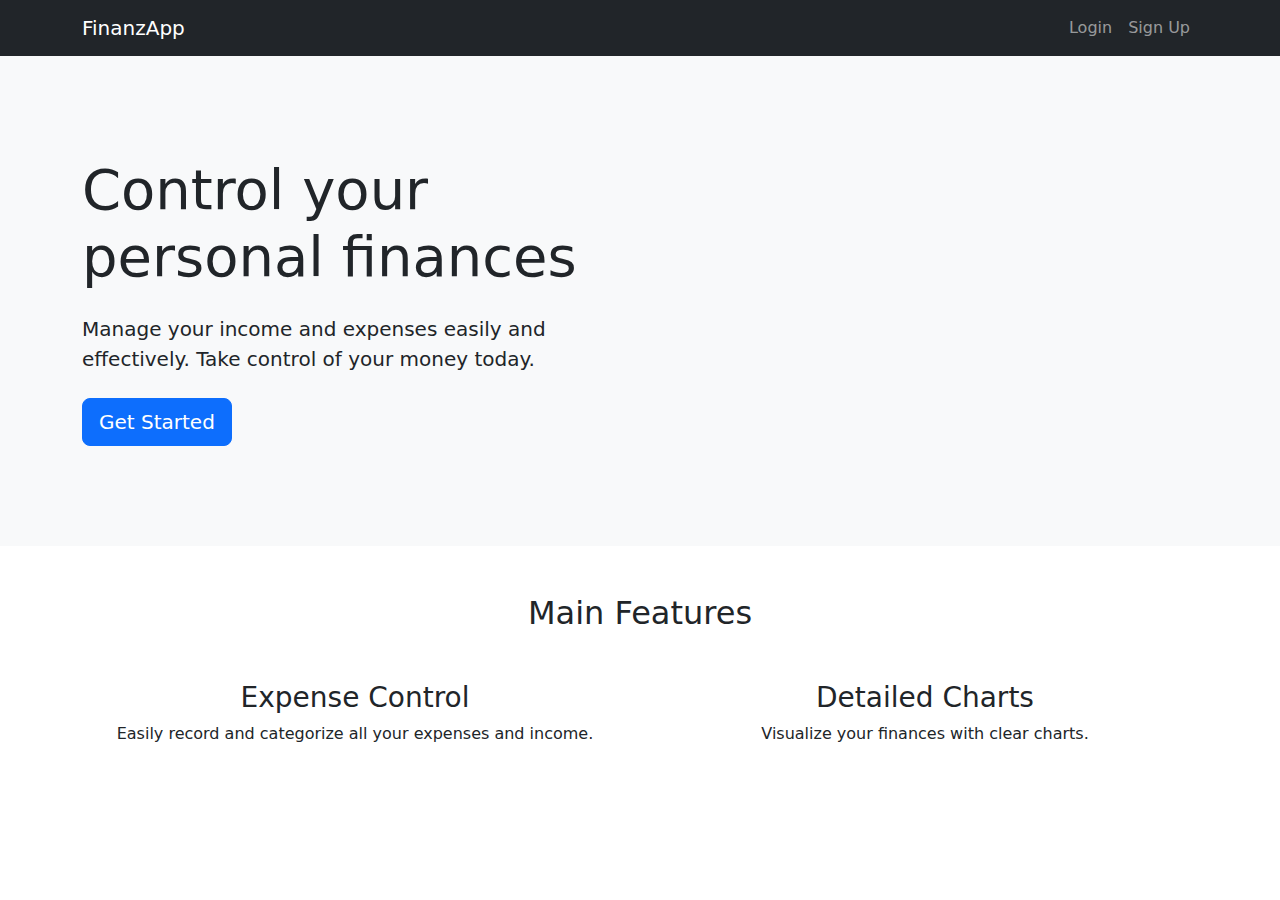
<file: templates/index.html>
<!DOCTYPE html>
<html lang="en">
<head>
    <meta charset="UTF-8">
    <meta name="viewport" content="width=device-width, initial-scale=1.0">
    <title>FinanzApp - Manage Your Personal Finances</title>
    <link href="https://cdn.jsdelivr.net/npm/bootstrap@5.1.3/dist/css/bootstrap.min.css" rel="stylesheet">
    <style>
        .hero {
            background-color: #f8f9fa;
            padding: 100px 0;
        }
        .feature-icon {
            font-size: 3rem;
            margin-bottom: 1rem;
            color: #0d6efd;
        }
    </style>
</head>
<body>
    <!-- Navbar -->
    <nav class="navbar navbar-expand-lg navbar-dark bg-dark">
        <div class="container">
            <a class="navbar-brand" href="/">FinanzApp</a>
            <button class="navbar-toggler" type="button" data-bs-toggle="collapse" data-bs-target="#navbarNav">
                <span class="navbar-toggler-icon"></span>
            </button>
            <div class="collapse navbar-collapse" id="navbarNav">
                <ul class="navbar-nav ms-auto">
                    <li class="nav-item">
                        <a class="nav-link" href="login">Login</a>
                    </li>
                    <li class="nav-item">
                        <a class="nav-link btn btn-primary" href="register">Sign Up</a>
                    </li>
                </ul>
            </div>
        </div>
    </nav>

    <!-- Hero Section -->
    <section class="hero">
        <div class="container">
            <div class="row align-items-center">
                <div class="col-lg-6">
                    <h1 class="display-4 mb-4">Control your personal finances</h1>
                    <p class="lead mb-4">Manage your income and expenses easily and effectively. Take control of your money today.</p>
                    <a href="register" class="btn btn-primary btn-lg">Get Started</a>
                </div>
            </div>
        </div>
    </section>

    <!-- Features Section -->
    <section class="py-5">
        <div class="container">
            <h2 class="text-center mb-5">Main Features</h2>
            <div class="row">
                <div class="col-md-6 text-center mb-6">
                    <i class="bi bi-graph-up feature-icon"></i>
                    <h3>Expense Control</h3>
                    <p>Easily record and categorize all your expenses and income.</p>
                </div>
                <div class="col-md-6 text-center mb-6">
                    <i class="bi bi-pie-chart feature-icon"></i>
                    <h3>Detailed Charts</h3>
                    <p>Visualize your finances with clear charts.</p>
                </div>
            </div>
        </div>
    </section>

    <script src="https://cdn.jsdelivr.net/npm/bootstrap@5.1.3/dist/js/bootstrap.bundle.min.js"></script>
</body>
</html>
</file>
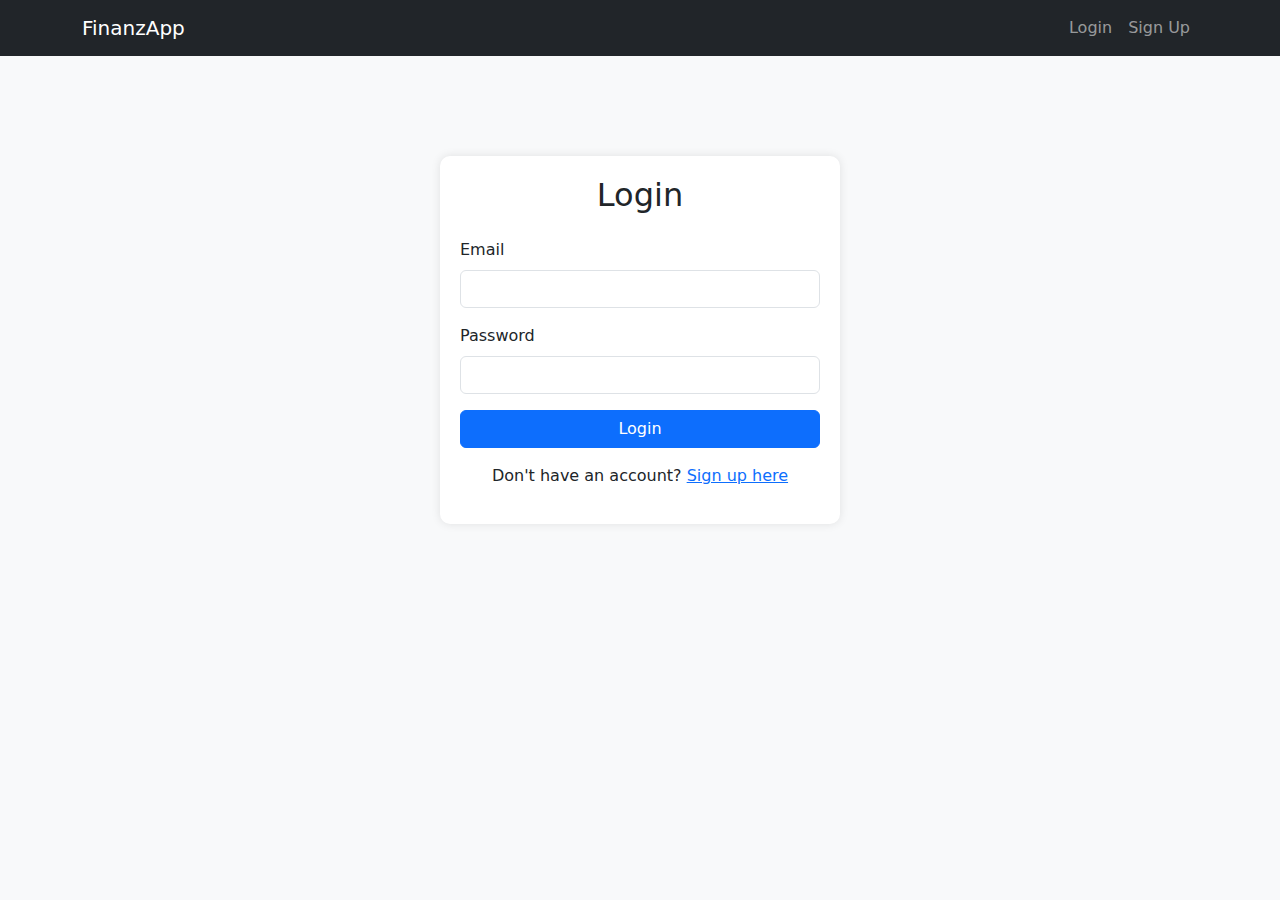
<file: templates/login.html>
<!DOCTYPE html>
<html lang="en">
<head>
    <meta charset="UTF-8">
    <meta name="viewport" content="width=device-width, initial-scale=1.0">
    <title>FinanzApp - Manage Your Personal Finances</title>
    <link href="https://cdn.jsdelivr.net/npm/bootstrap@5.1.3/dist/css/bootstrap.min.css" rel="stylesheet">
    <style>
        body {
            background-color: #f8f9fa;
        }
        .login-container {
            max-width: 400px;
            margin: 100px auto;
            padding: 20px;
            background: white;
            border-radius: 10px;
            box-shadow: 0 0 10px rgba(0,0,0,0.1);
        }
        .error-message {
            color: #dc3545;
            margin-top: 5px;
            font-size: 0.875rem;
        }
    </style>
</head>
<body>
    <!-- Navbar -->
    <nav class="navbar navbar-expand-lg navbar-dark bg-dark">
        <div class="container">
            <a class="navbar-brand" href="/">FinanzApp</a>
            <button class="navbar-toggler" type="button" data-bs-toggle="collapse" data-bs-target="#navbarNav">
                <span class="navbar-toggler-icon"></span>
            </button>
            <div class="collapse navbar-collapse" id="navbarNav">
                <ul class="navbar-nav ms-auto">
                    <li class="nav-item">
                        <a class="nav-link" href="login">Login</a>
                    </li>
                    <li class="nav-item">
                        <a class="nav-link btn btn-primary" href="register">Sign Up</a>
                    </li>
                </ul>
            </div>
        </div>
    </nav>

    <div class="container">
        <div class="login-container">
            <h2 class="text-center mb-4">Login</h2>
            <div id="error-message" class="alert alert-danger d-none"></div>
            <form id="loginForm">
                <div class="mb-3">
                    <label for="email" class="form-label">Email</label>
                    <input type="email" class="form-control" id="email" required>
                </div>
                <div class="mb-3">
                    <label for="password" class="form-label">Password</label>
                    <input type="password" class="form-control" id="password" required>
                </div>
                <button type="submit" class="btn btn-primary w-100">Login</button>
            </form>
            <p class="text-center mt-3">
                Don't have an account? <a href="/register">Sign up here</a>
            </p>
        </div>
    </div>

    <script src="https://cdn.jsdelivr.net/npm/bootstrap@5.1.3/dist/js/bootstrap.bundle.min.js"></script>
    <script>
        document.getElementById('loginForm').addEventListener('submit', async function(e) {
            e.preventDefault();
            
            const email = document.getElementById('email').value;
            const password = document.getElementById('password').value;
            
            try {
                const response = await fetch('/login', {
                    method: 'POST',
                    headers: {
                        'Content-Type': 'application/json'
                    },
                    body: JSON.stringify({
                        email: email,
                        password: password
                    })
                });
                
                const data = await response.json();
                
                if (response.ok) {
                    // If login is successful, redirect to dashboard
                    window.location.href = '/dashboard';
                } else {
                    // Show error message
                    showError(data.error || 'Login error');
                }
            } catch (error) {
                showError('Error connecting to server');
            }
        });
        
        function showError(message) {
            const errorDiv = document.getElementById('error-message');
            errorDiv.textContent = message;
            errorDiv.classList.remove('d-none');
        }
    </script>
</body>
</html>
</file>
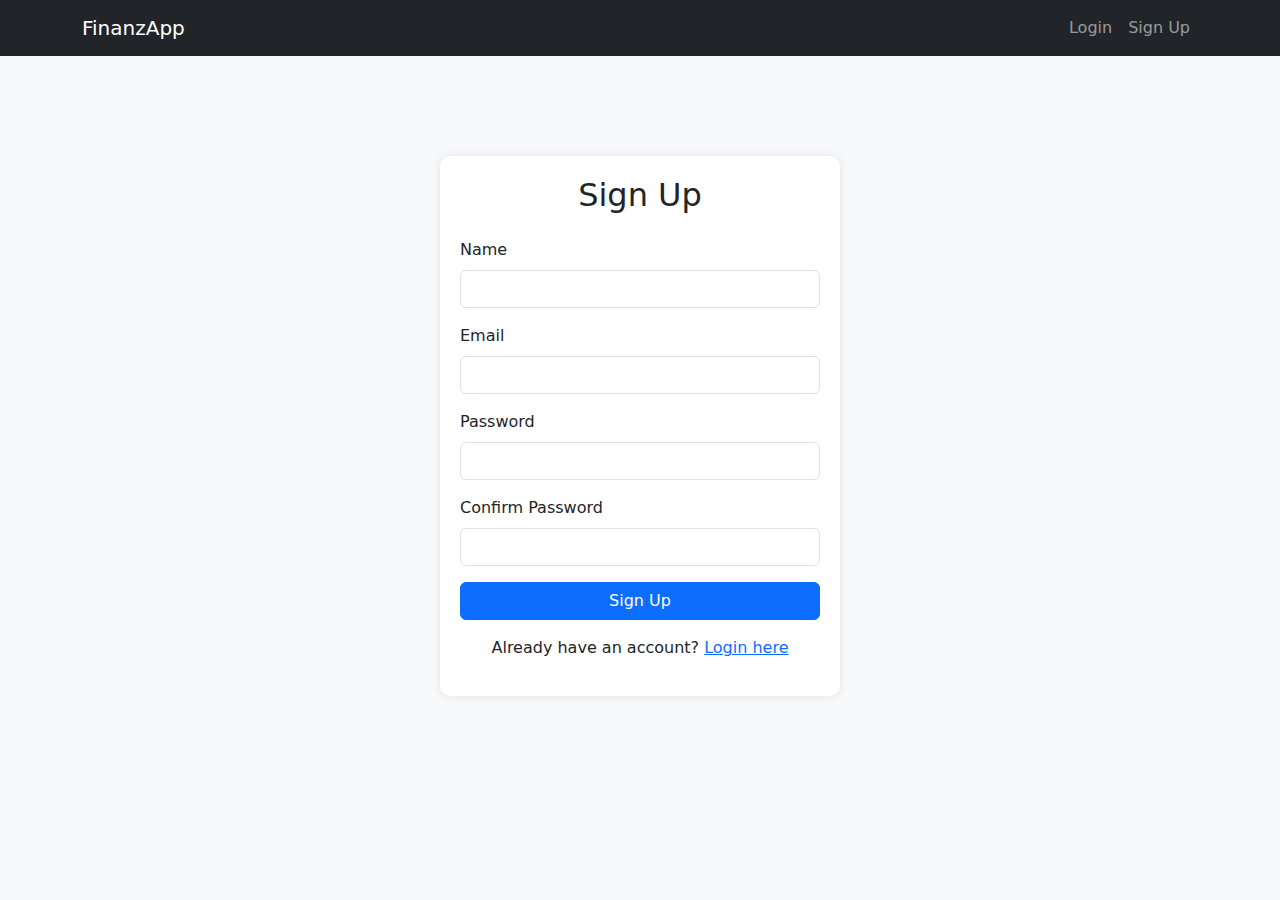
<file: templates/register.html>
<!DOCTYPE html>
<html lang="en">
<head>
    <meta charset="UTF-8">
    <meta name="viewport" content="width=device-width, initial-scale=1.0">
    <title>FinanzApp - Manage Your Personal Finances</title>
    <link href="https://cdn.jsdelivr.net/npm/bootstrap@5.1.3/dist/css/bootstrap.min.css" rel="stylesheet">
    <style>
        body {
            background-color: #f8f9fa;
        }
        .register-container {
            max-width: 400px;
            margin: 100px auto;
            padding: 20px;
            background: white;
            border-radius: 10px;
            box-shadow: 0 0 10px rgba(0,0,0,0.1);
        }
        .error-message {
            color: #dc3545;
            margin-top: 5px;
            font-size: 0.875rem;
        }
    </style>
</head>
<body>
    <!-- Navbar -->
    <nav class="navbar navbar-expand-lg navbar-dark bg-dark">
        <div class="container">
            <a class="navbar-brand" href="/">FinanzApp</a>
            <button class="navbar-toggler" type="button" data-bs-toggle="collapse" data-bs-target="#navbarNav">
                <span class="navbar-toggler-icon"></span>
            </button>
            <div class="collapse navbar-collapse" id="navbarNav">
                <ul class="navbar-nav ms-auto">
                    <li class="nav-item">
                        <a class="nav-link" href="login">Login</a>
                    </li>
                    <li class="nav-item">
                        <a class="nav-link btn btn-primary" href="register">Sign Up</a>
                    </li>
                </ul>
            </div>
        </div>
    </nav>
    
    <div class="container">
        <div class="register-container">
            <h2 class="text-center mb-4">Sign Up</h2>
            <div id="error-message" class="alert alert-danger d-none"></div>
            <form id="registerForm">
                <div class="mb-3">
                    <label for="name" class="form-label">Name</label>
                    <input type="text" class="form-control" id="name" required>
                </div>
                <div class="mb-3">
                    <label for="email" class="form-label">Email</label>
                    <input type="email" class="form-control" id="email" required>
                </div>
                <div class="mb-3">
                    <label for="password" class="form-label">Password</label>
                    <input type="password" class="form-control" id="password" required>
                </div>
                <div class="mb-3">
                    <label for="confirmPassword" class="form-label">Confirm Password</label>
                    <input type="password" class="form-control" id="confirmPassword" required>
                </div>
                <button type="submit" class="btn btn-primary w-100">Sign Up</button>
            </form>
            <p class="text-center mt-3">
                Already have an account? <a href="/login">Login here</a>
            </p>
        </div>
    </div>

    <script src="https://cdn.jsdelivr.net/npm/bootstrap@5.1.3/dist/js/bootstrap.bundle.min.js"></script>
    <script>
        document.getElementById('registerForm').addEventListener('submit', async function(e) {
            e.preventDefault();
            
            // Get form values
            const name = document.getElementById('name').value;
            const email = document.getElementById('email').value;
            const password = document.getElementById('password').value;
            const confirmPassword = document.getElementById('confirmPassword').value;
            
            // Validate passwords
            if (password !== confirmPassword) {
                showError('Passwords do not match');
                return;
            }
            
            try {
                const response = await fetch('/register', {
                    method: 'POST',
                    headers: {
                        'Content-Type': 'application/json'
                    },
                    body: JSON.stringify({
                        name: name,
                        email: email,
                        password: password
                    })
                });
                
                const data = await response.json();
                
                if (response.ok) {
                    // If registration is successful, redirect to dashboard
                    window.location.href = '/dashboard';
                } else {
                    // Show error message
                    showError(data.error || 'Registration error');
                }
            } catch (error) {
                showError('Error connecting to server');
            }
        });
        
        function showError(message) {
            const errorDiv = document.getElementById('error-message');
            errorDiv.textContent = message;
            errorDiv.classList.remove('d-none');
        }
    </script>
</body>
</html>
</file>
